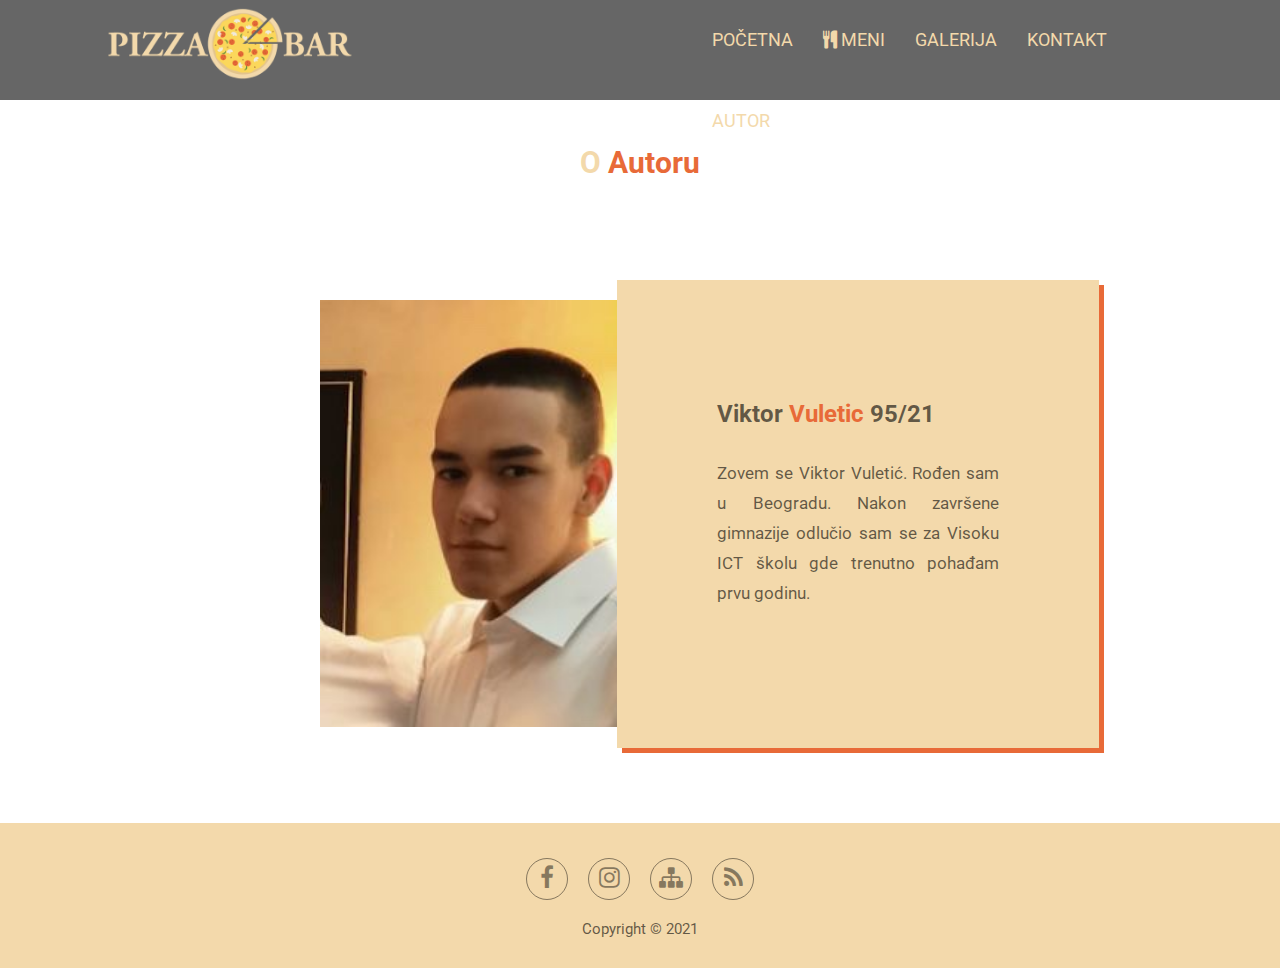
<file: author.html>
<!DOCTYPE html>
<html lang="sr">
	<head>
		<meta charset="UTF-8">
		<meta name="description" content="Autor ovog sajta je Viktor Vuletic. Na ovoj strani je njegova biografija.">
		<meta name="keywords" content="Pizza Bar, pizza, picerija, dostava, narucite, jelo, testo, sir, meso, povrce, autor">
		<meta name="author" content="Viktor Vuletic">
		<meta name="viewport" content="width=device-width, initial-scale=1.0">
		<link rel="shortcut icon" href="img/favicon.png"/>
		<link rel="stylesheet" type="text/css" href="css/style.css"/>		
		<title>Pizza Bar | Autor</title>
		<link href='https://fonts.googleapis.com/css?family=PT+Sans&subset=latin,latin-ext' rel='stylesheet' type='text/css'>
		<link rel="stylesheet" href="https://cdnjs.cloudflare.com/ajax/libs/font-awesome/4.7.0/css/font-awesome.min.css">
	</head>
<body>

<div class="main">
    <div class="wrapper">
        <div class="header-autor">
            <nav>
                <div class="logo">
                    <a href="index.html">
                        <img src="img/logo.png" alt="logo">
                    </a>                    
                </div>
                <ul>
                    <li>
                        <a href="index.html">POČETNA</a>
                    </li>
                  
                    <li>
                        <a href="menu.html"><i class='fa fa-cutlery'></i> MENI</a>
                    </li>
                    <li>
                        <a href="gallery.html">GALERIJA</a>
                    </li>
                    <li>
                        <a href="contact.html">KONTAKT</a>
                    </li>
                    <li>
                        <a href="author.html">AUTOR</a>
                    </li>
                </ul>
            </nav>
           
              
          
        </div>
        <div class="author-section">
            <h2>O <span>Autoru</span> </h2>
        </div>
        <div class="about-author">
            <div class="inner-container">
              <h2>Viktor <span>Vuletic</span> 95/21</h2>
            <p class="text">
                Zovem se Viktor Vuletić. Rođen sam u Beogradu. Nakon završene gimnazije odlučio sam se za Visoku ICT školu gde trenutno pohađam prvu godinu.
            </p>
            </div>
        </div>          

  

        <footer>
            <div class="social">
                <a href="https://www.facebook.com/"><i class="fa fa-facebook"></i></a>
                <a href="https://www.instagram.com/"><i class="fa fa-instagram"></i></a>
                <a href="sitemap.xml"><i class="fa fa-sitemap"></i></a>
                <a href="rss.xml"><i class="fa fa-rss"></i></a>
            </div>
           
            <p class="copyright">Copyright &copy; 2021</p>
        </footer>
    </div>
</div>

</body>
</html>
</file>
<file: css/style.css>
@import url('https://fonts.googleapis.com/css2?family=Roboto:ital,wght@0,100;0,300;0,400;1,300&display=swap');

body{
    font-family: 'Roboto', sans-serif;
    margin:0;
    padding: 0;
}
.main{
    width:100%;
}
nav{
    width: 100%;
    background:rgba(0,0,0,0.6);
    height:100px;
    line-height: 80px;
    display: flex;
    justify-content: space-between;
    
}
.logo a{

    margin-left: 100px;
}
.logo img{
    width:40%;
   
}
a{
    text-decoration: none;
    color:#f3d9ab;
    text-transform: uppercase;
    font-size: 18px;
    transition: 0.5s all ease;
}
ul{
    margin:0px;
    margin-right: 100px;
}
ul li{
    float:left;
    padding:0px 15px;
    list-style: none;
   
}
ul li a:hover{
    color:#e86a38;
}
.header{
    background-image: url('../img/pizza-header.jpg');
    background-position: center;
    background-size: cover;
    background-repeat: no-repeat;
    height:100vh;
}
.content{
    position: absolute;
    top:50%;
    left:50%;
    transform: translate(-50%,-50%);
    color:#fff;
    text-align: center;
   
}
.content h1{
    font-size:50px;
   
}
.content p{
    padding: 0px 100px;
    font-size: 20px;
}
.content button{
    background-color:#e86a38;
    color:#f3d9ab;
    border:1px solid #e86a38;
    font-size: 18px;
    padding: 10px 25px;
    border-radius: 6px;
    transition: 0.5s all ease;
    animation: animate 6s linear infinite;
   
}
.content button a:hover{
    color:#e86a38;
}
.content button:hover{
    color:#e86a38;
    background:#f3d9ab;
    border:1px solid #f3d9ab;
}
.fa-cutlery {
    color:#f3d9ab;
    font-size:20px;
}

.overlay{
    background:rgba(0,0,0,0.6);
    height: 86vh;
}


.about-pizza{
    background: url(../img/preparing-pizza.jpg) no-repeat left;
    background-size: 50%;
    overflow: hidden;
    padding: 100px 0;   
}

.inner-container{
    width: 40%;
    float: right;
    background-color: #f3d9ab;
    padding: 100px;
    box-shadow: 5px 5px #e86a38;
}

.inner-container h2{
    margin-bottom: 30px;
    font-size:1.5rem;
    color:rgba(0,0,0,0.6);
}

.text{
    font-size: 17px;
    color: rgba(0,0,0,0.6);
    line-height: 30px;
    text-align: justify;
    margin-bottom: 40px;
}


.how-it-works{
   
    justify-content: center;
    align-items: center;
    flex-direction: column;
    display: flex;
    padding-bottom: 50px;
}
.how-it-works h2{
    color:#f3d9ab;
    padding-top: 30px;
    font-size:30px;
}
span{
    color:#e86a38;
}
.icons{
    display: flex;
    width:auto;
    justify-content: center;
    
}
.icons .icon{
    width:150px;
    padding: 20px 30px;
}
.icons .icon .icon-img{
    margin:0 auto;
    border-radius: 50%;
    padding: 15px;
    background-color: #e86a38;
    cursor:pointer;
    position: relative;
    border: 1px solid #e86a38;
   
}
.icon-img img{
    width:70%;
    padding:15px;
    
}
.icon h3{
    margin:15px 0 0; 
    line-height: 18px;
    font-size: 16px;
    text-align: center;
    color:#e86a38;
    
}

.image-section{
    background-image: url('../img/pizza.jpg') ;
    height:30vh;
    background-position: center;
    background-size: 100%;
   
   
  
}
.text-section{
    color:rgba(0,0,0,0.6);
    text-align:justify;
  
    margin:0px 10%;
   
    
}
.text-section h2{
    color:rgba(0,0,0,0.6);
    text-align:center;
    color:#f3d9ab;
    padding-bottom: 20px;
    font-size: 30px;
    
}
.text-section p{
   padding: 0px 20px;
   font-size: 18px;
   line-height: 30px;
}


footer{
    padding:15px 0;
    background-color:#f3d9ab;
}
footer .social{
    text-align: center;
    padding-top:20px;
    color:rgba(0,0,0,0.6);
}
footer .social a{
    font-size:24px;
    color:inherit;
    border:1px solid rgba(0,0,0,0.6);
    width: 40px;
    height: 40px;
    line-height: 38px;
    display: inline-block;
    text-align: center;
    border-radius:50%;
    margin:0 8px;
    opacity: 0.75;
}
footer .social a:hover{
    opacity: 0.9;
}

footer .copyright{
    margin-top:20px;
    text-align: center;
    color:rgba(0,0,0,0.6);
    font-size:15px;
}


@keyframes animate{
    0%,10%,100%{
        width:25%;
    }
    70%,90%{
        width: 50%;
    }
}

.about-author{
    background: url(../img/viktor-vuletic.jpg) no-repeat left;
    background-size: 50%;
    overflow: hidden;
    padding: 75px;  
    width:55%;
    margin-left:20rem;
    
}


.contact-section{
    width:100%;
    display: flex;
    justify-content: center;
    align-items: center;
    padding-top: 50px;
    padding-bottom: 100px;
}
.contact-info{
    color:#e86a38;
    line-height: 65px;
    max-width: 500px;
    padding-left: 50px;
    font-size:17px;
    margin-right:150px;
   
}
.contact-info .contact-icons{
    font-family: 'Roboto', sans-serif;
  
   
    color:#e86a38;
}
.contact-info i{
    margin-right:20px;
    font-size: 24px;
    color:#e86a38;
    
}
.contact-form{
    max-width: 100%;
   
}

.contact-form .text-box{
    background: #f3d9ab;
    border: none;
    width: calc(50% - 10%);
    height:50px;
    padding:15px;
    font-size: 15px;
    border-radius: 5px;
    box-shadow: o 1px 1px rgba(0, 0, 0, 0.1);
    margin-bottom: 20px;
    opacity: 0.9;
}

.contact-form .send-btn{

    background: #f3d9ab;
    color:#fff;
    border: none;
    width:120px;
    height:40px;
    font-size: 15px;
}
.contact-form textarea{
    background: #f3d9ab;
    color: #fff;
    border: none;
    padding:12px;
    font-size: 15px;
    border-radius: 5px;
    box-shadow: o 1px 1px rgba(0, 0, 0, 0.1);
    margin-bottom: 20px;
    opacity: 0.9;
    width: 85%;
    height:150px;
    font-family: 'Roboto', sans-serif;
}
.contact-section h2{
    padding-left:25%;
    color:#f3d9ab;
    font-size: 30px;
}
.contact-form .send-btn{
    background: #e86a38;
    text-transform: uppercase;
    border-radius: 5px;
}
.contact-form .send-btn:hover{
    background: #f3d9ab;
    color:#e86a38;
}

.gallery-section{
    padding-top:50px;
    width:100%;
    padding-bottom:50px;
}
.gallery-section h2{
    color:rgba(0,0,0,0.6);
    text-align:center;
    color:#f3d9ab;
    padding-bottom: 20px;
    font-size: 30px;
    
}
.gallery-section>div{
    margin:10px 185px;
}
.gallery-section img{
    transition: 1s;
    padding:15px;
    width:350px;
}
.gallery-section img:hover{
    filter: opacity(90%);
    transform: scale(1.1);
}

.author-section h2{
    color:rgba(0,0,0,0.6);
    text-align:center;
    color:#f3d9ab;
    padding-top: 20px;
    font-size: 30px;
    
}
.menu-section{
    padding-bottom: 50px;
}
.menu-section h2{
    color:rgba(0,0,0,0.6);
    text-align:center;
    color:#f3d9ab;
    padding-top: 50px;
    font-size: 30px;
   
}
.items{
    display: grid;
    grid-template-columns: repeat(3,1fr);
    padding:30px 20px;
    grid-row-gap:30px;
}
.item img{
    width:100%;
    height:300px;
    object-fit: cover;
    transition: 0.2s ease;
}
.item img:hover{
    transform:scale(1.04);
}
.item h3{
    padding: 5px;
    text-align:center;
    text-transform: uppercase;
    color:#e86a38;
}
.item button{
    padding: 5px 30px;
    border: none;
    outline:none;
    background: #e86a38;
    color:#f3d9ab;
    border-radius: 4px;
    display: block;
    font-size: 20px;
    margin:0 auto;
    text-transform: uppercase;
}
.item h4{
    color:#f3d9ab;
   
    text-align:center;
}
</file>
